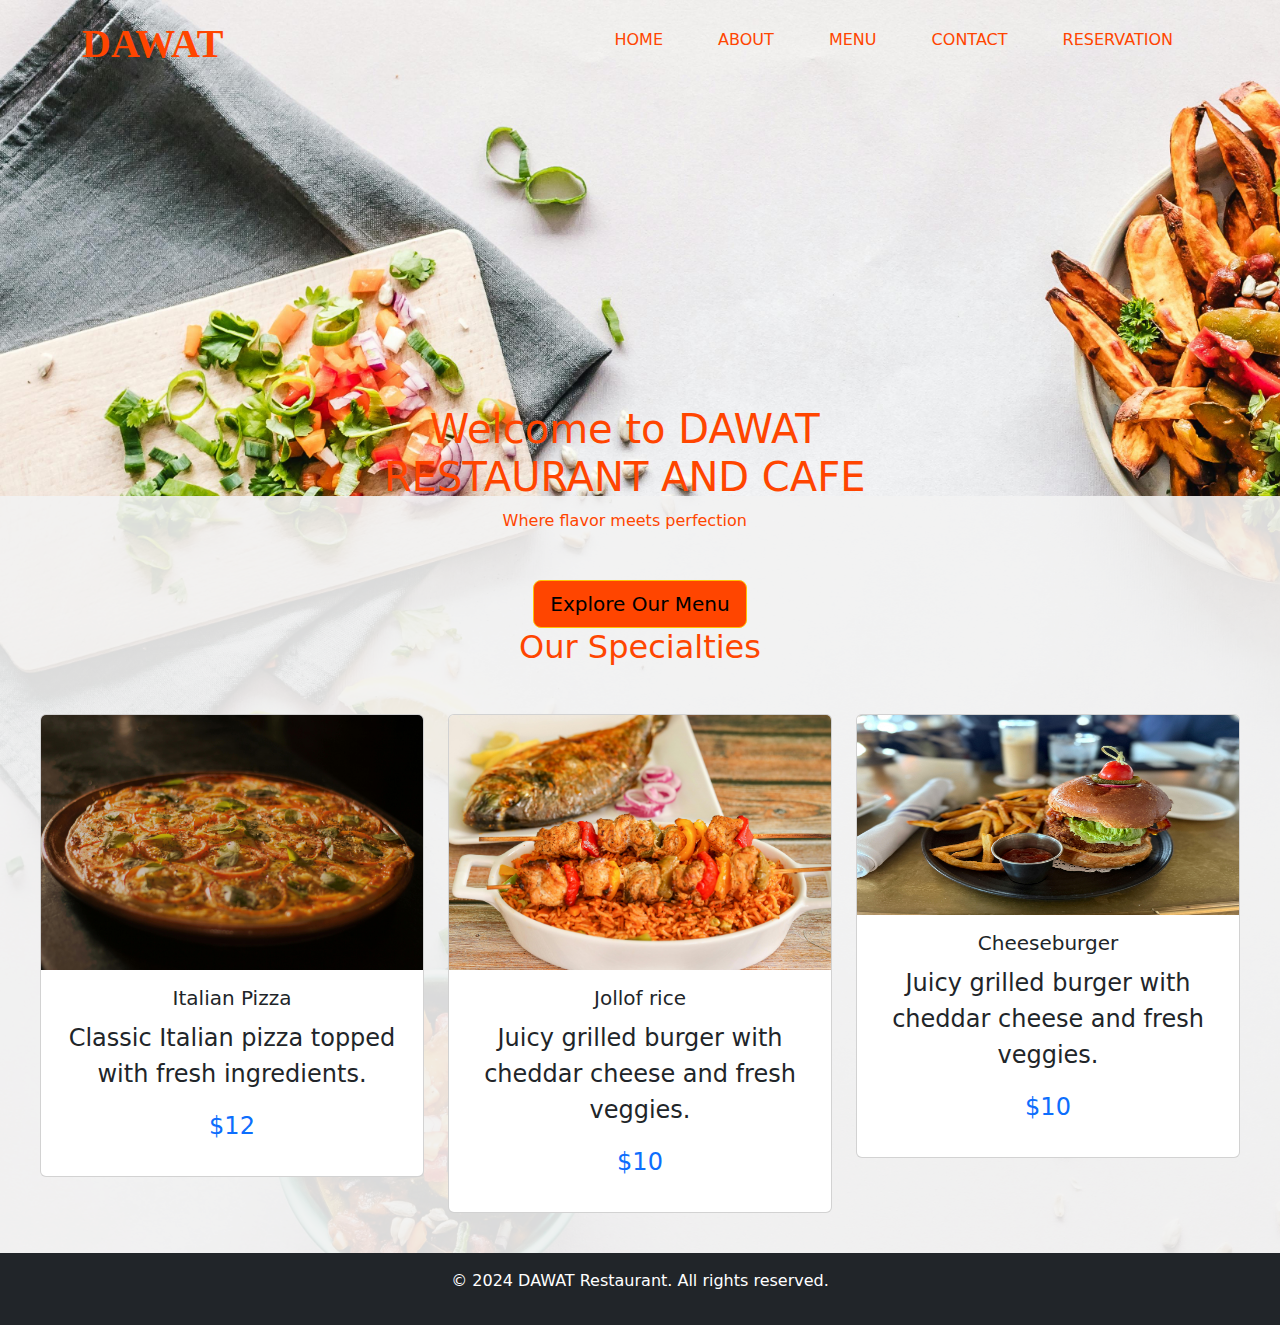
<file: index.html>
<!DOCTYPE html>
<html lang="en">
<head>
    <meta charset="UTF-8">
    <meta name="viewport" content="width=device-width, initial-scale=1.0">
    <title>Restaurant</title>
    <link rel="stylesheet" href="style.css">
    <link href="https://cdn.jsdelivr.net/npm/bootstrap@5.3.0-alpha1/dist/css/bootstrap.min.css" rel="stylesheet">
</head>
<body>
    
    <div class="container">
        <h1>DAWAT</h1>
        <div class="navbar">
            <nav> 
                <ul>
                    <li><a href="index.html">HOME</a></li>
                    <li><a href="about.html">ABOUT</a></li>
                    <li><a href="#menu">MENU</a></li>
                    <li><a href="contact.html">CONTACT</a></li>
                    <li><a href="reservation.html">RESERVATION</a></li>
                </ul>
            </nav>
        </div>
       </div>
    <div class="content">
        <h1 style="color:orangered">Welcome to DAWAT <br>
            RESTAURANT AND CAFE</h1>
        <p style="color:orangered">Where flavor meets perfection</p>
    
        
    </div>
    <section class="hero">
        <br>
        <a href="#menu" class="btn btn-warning btn-lg" style="background-color:orangered">Explore Our Menu</a>
        <div id="menu" class="menu-section-container">
            <h2 class="text-center mb-5">Our Specialties</h2>
            <div class="row g-4">
                <div class="col-md-4">
                    <div class="card">
                        <img src="images/pizza.jpg" class="card-img-top" alt="Pizza">
                        <div class="card-body">
                            <h5 class="card-title">Italian Pizza</h5>
                            <p class="card-text">Classic Italian pizza topped with fresh ingredients.</p>
                            <p class="text-primary">$12</p>
                        </div>
                    </div>
                </div>
                <div class="col-md-4">
                    <div class="card">
                        <img src="images/pexels-keesha-s-kitchen-22731136-13915043.jpg" class="card-img-top" alt="Burger"  >
                        <div class="card-body">
                            <h5 class="card-title">Jollof rice</h5>
                            <p class="card-text">Juicy grilled burger with cheddar cheese and fresh veggies.</p>
                            <p class="text-primary">$10</p>
                        </div>
                    </div>
                </div>
                <div class="col-md-4">
                    <div class="card">
                        <img src="images/cheeseburger.jpg" class="card-img-top" alt="Burger" style="height:200px">
                        <div class="card-body">
                            <h5 class="card-title">Cheeseburger</h5>
                            <p class="card-text">Juicy grilled burger with cheddar cheese and fresh veggies.</p>
                            <p class="text-primary">$10</p>
                        </div>
                    </div>
                </div>
    </section>
    <footer class="bg-dark text-white text-center py-3">
        <p>&copy; 2024 DAWAT Restaurant. All rights reserved.</p>
    </footer>

    <!-- Bootstrap JS -->
    <script src="https://cdn.jsdelivr.net/npm/bootstrap@5.3.0-alpha1/dist/js/bootstrap.bundle.min.js"></script>
    

     
    
        


    
   
</body>
</html>
</file>
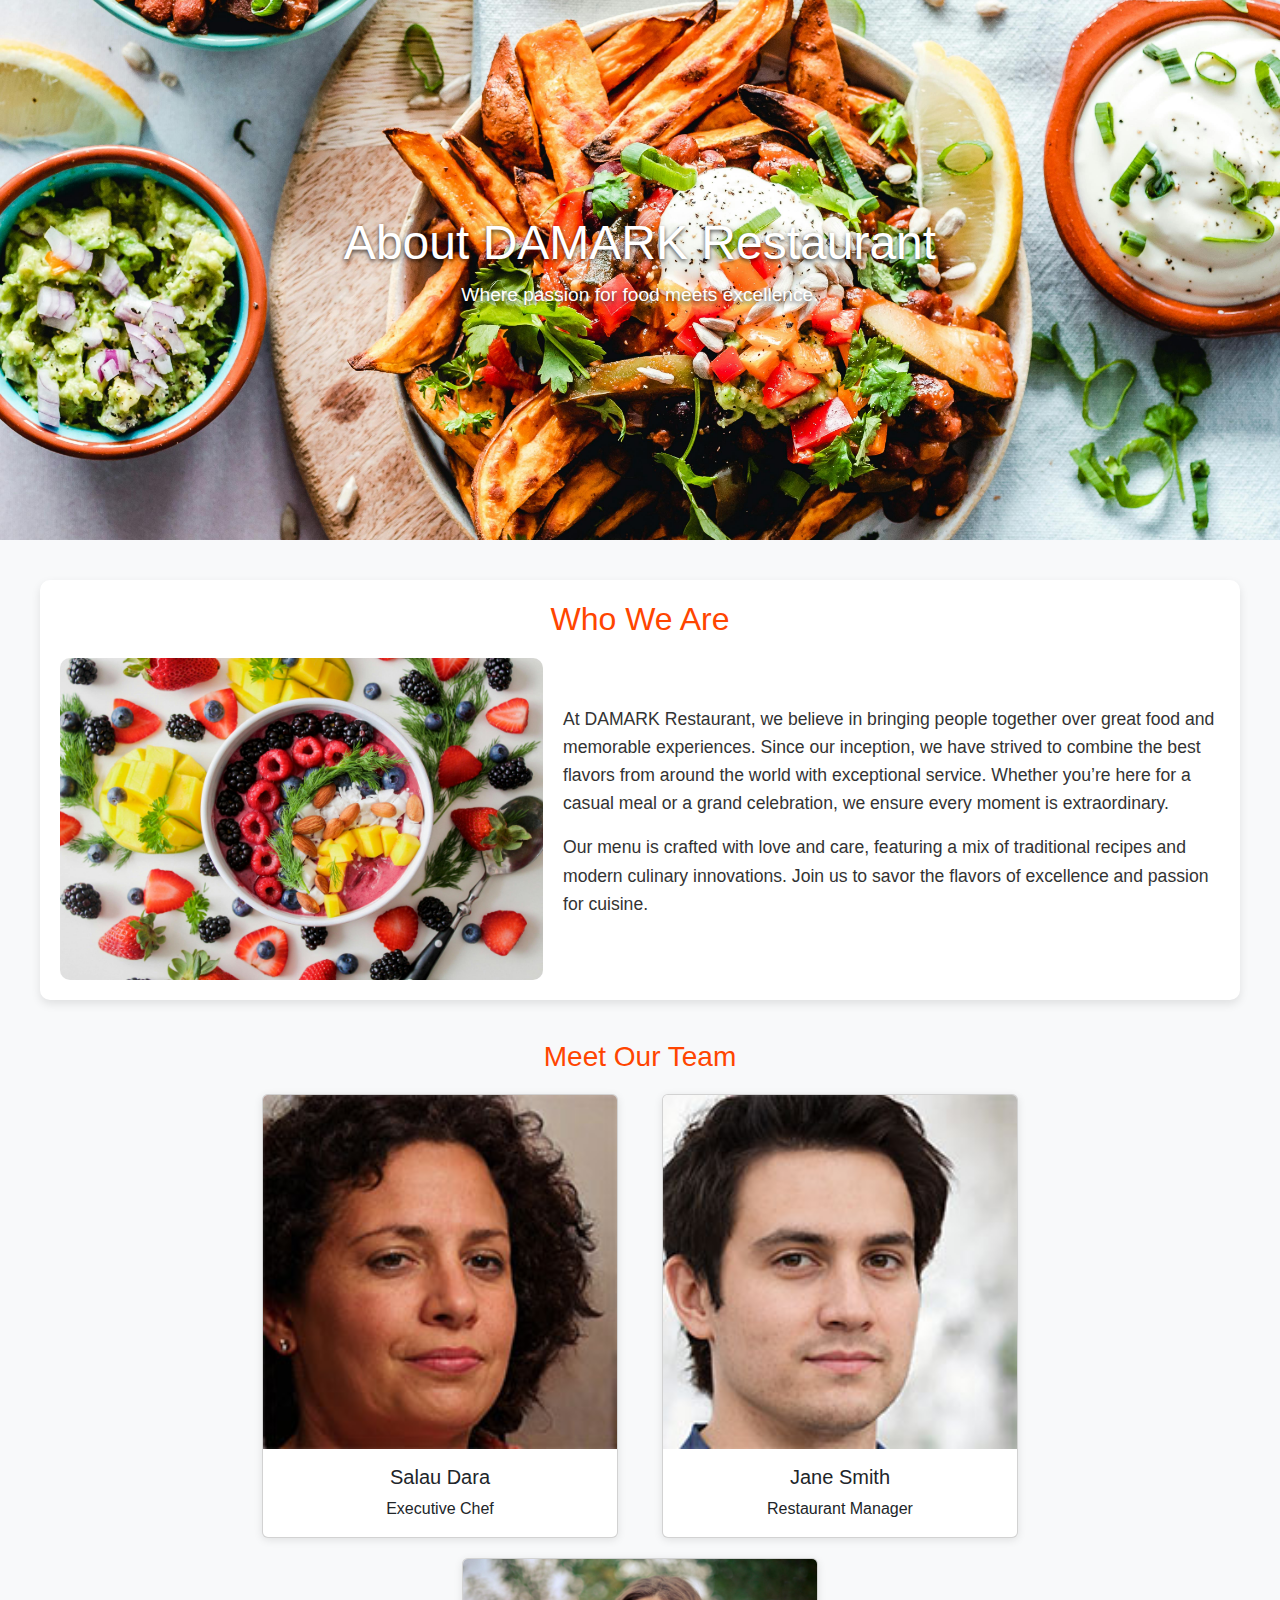
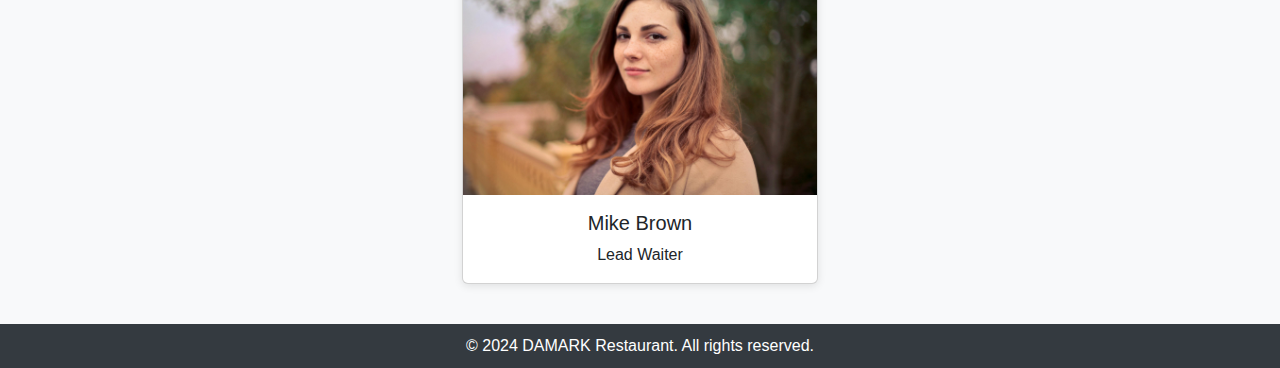
<file: about.html>
<!DOCTYPE html>
<html lang="en">
<head>
    <meta charset="UTF-8">
    <meta name="viewport" content="width=device-width, initial-scale=1.0">
    <title>About Us - DAMARK Restaurant</title>
    <link href="https://cdn.jsdelivr.net/npm/bootstrap@5.3.0-alpha1/dist/css/bootstrap.min.css" rel="stylesheet">
    <style>
        /* General Styles */
        body {
            margin: 0;
            font-family: 'Arial', sans-serif;
            background: #f8f9fa;
            color: #333;
        }

        /* This is the Hero Section */
        .hero {
            background: url("images/pexels-ella-olsson-572949-1640772.jpg") no-repeat center center/cover;
            height: 60vh;
            display: flex;
            align-items: center;
            justify-content: center;
            color: white;
            text-shadow: 0 2px 4px rgba(0, 0, 0, 0.7);
        }

        .hero h1 {
            font-size: 3rem;
            margin: 0;
        }

        .hero p {
            font-size: 1.2rem;
            margin-top: 10px;
        }

        /* About Section */
        .about-container {
            max-width: 1200px;
            margin: 40px auto;
            padding: 20px;
            background: white;
            border-radius: 10px;
            box-shadow: 0 4px 10px rgba(0, 0, 0, 0.1);
        }

        .about-container h2 {
            text-align: center; /* to make to text centered*/
            color: orangered;/*to change the colour of the text*/
            margin-bottom: 20px;
        }

        .about-content {
            display: flex;
            flex-wrap: wrap;
            gap: 20px;
            align-items: center;
        }

        .about-image {
            flex: 1 1 40%;
        }

        .about-image img {
            width: 100%;
            border-radius: 10px;
        }

        .about-text {
            flex: 1 1 55%;
        }

        .about-text p {
            font-size: 1.1rem;
            line-height: 1.6;
        }

        /* Team Section */
        .team {
            margin: 40px 0;
            text-align: center;
        }

        .team h3 {
            color: orangered;
            margin-bottom: 20px;
        }

        .team .row {
            gap: 20px;
            justify-content: center;
        }

        .team .card {
            box-shadow: 0 2px 8px rgba(0, 0, 0, 0.1);
            transition: transform 0.3s ease;
        }

        .team .card:hover {
            transform: translateY(-10px);
        }

        footer {
            background-color: #343a40;
            color: white;
            text-align: center;
            padding: 10px;
            margin-top: 40px;
        }
    </style>
</head>
<body>

    <!-- Hero Section -->
    <div class="hero">
        <div class="text-center">
            <h1>About DAMARK Restaurant</h1>
            <p>Where passion for food meets excellence.</p>
        </div>
    </div>

    <!-- About Section -->
    <div class="about-container">
        <h2>Who We Are</h2>
        <div class="about-content">
            <div class="about-image">
                <img src="images/pexels-janetrangdoan-1099680.jpg" alt="Restaurant">
            </div>
            <div class="about-text">
                <p>At DAMARK Restaurant, we believe in bringing people together over great food and memorable experiences. Since our inception, we have strived to combine the best flavors from around the world with exceptional service. Whether you’re here for a casual meal or a grand celebration, we ensure every moment is extraordinary.</p>
                <p>Our menu is crafted with love and care, featuring a mix of traditional recipes and modern culinary innovations. Join us to savor the flavors of excellence and passion for cuisine.</p>
            </div>
        </div>
    </div>

    <!-- Team Section -->
    <div class="team">
        <h3>Meet Our Team</h3>
        <div class="container">
            <div class="row">
                <!-- Team Member 1 -->
                <div class="col-md-4">
                    <div class="card">
                        <img src="images/Jenny_Lind.jpg" class="card-img-top" alt="Chef" >
                        <div class="card-body">
                            <h5 class="card-title">Salau Dara</h5>
                            <p class="card-text">Executive Chef</p>
                        </div>
                    </div>
                </div>
                <!-- Team Member 2 -->
                <div class="col-md-4">
                    <div class="card">
                        <img src="images/James_Sherman.jpg" class="card-img-top" alt="Manager">
                        <div class="card-body">
                            <h5 class="card-title">Jane Smith</h5>
                            <p class="card-text">Restaurant Manager</p>
                        </div>
                    </div>
                </div>
                <!-- Team Member 3 -->
                <div class="col-md-4">
                    <div class="card">
                        <img src="images/pexels-olly-733872.jpg" class="card-img-top" alt="Waiter">
                        <div class="card-body">
                            <h5 class="card-title">Mike Brown</h5>
                            <p class="card-text">Lead Waiter</p>
                        </div>
                    </div>
                </div>
            </div>
        </div>
    </div>

    <!-- Footer -->
    <footer>
        &copy; 2024 DAMARK Restaurant. All rights reserved.
    </footer>

    <!-- Bootstrap JS -->
    <script src="https://cdn.jsdelivr.net/npm/bootstrap@5.3.0-alpha1/dist/js/bootstrap.bundle.min.js"></script>
</body>
</html>
</file>
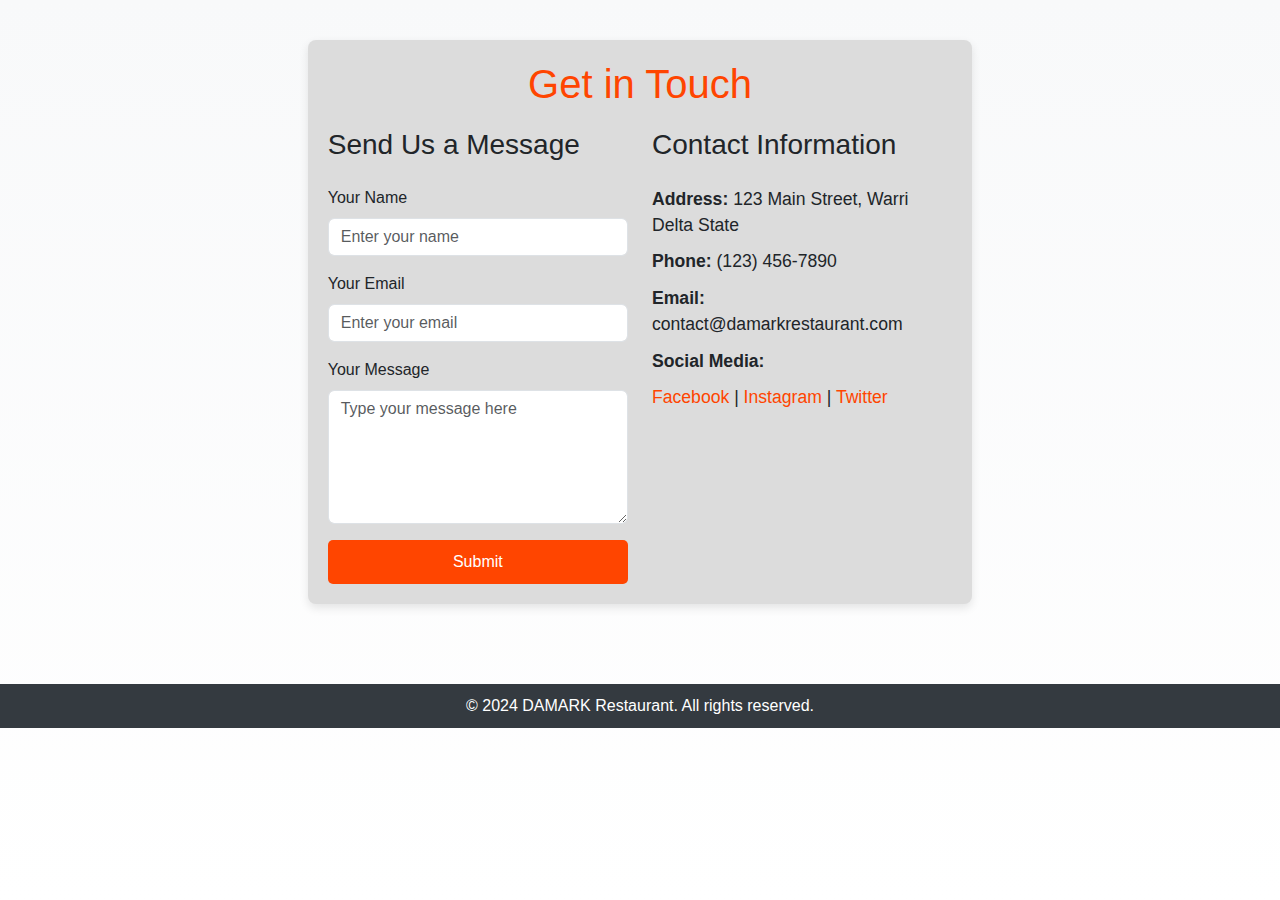
<file: contact.html>
<!DOCTYPE html>
<html lang="en">
<head>
    <meta charset="UTF-8">
    <meta name="viewport" content="width=device-width, initial-scale=1.0">
    <title>Contact Us - DAMARK Restaurant</title>
    <link rel="stylesheet" href="style.css">
    <link href="https://cdn.jsdelivr.net/npm/bootstrap@5.3.0-alpha1/dist/css/bootstrap.min.css" rel="stylesheet">
    <style>
     
        /* Inline styles for quick reference */
        body {
            font-family: 'Arial', sans-serif;
            background: linear-gradient(to bottom, #f8f9fa, #ffffff);
        }
        .contact-container {
            max-width: 900px;
            margin: 40px auto;
            padding: 20px;
            background-color:gainsboro;
            border-radius: 8px;
            box-shadow: 0px 4px 10px rgba(0, 0, 0, 0.1);
        }
        .contact-title {
            font-size: 2.5rem;
            color: orangered;
            text-align: center;
            margin-bottom: 20px;
        }
        .btn-submit {
            background-color: orangered;
            border: none;
            color: white;
            padding: 10px;
            border-radius: 5px;
            font-size: 1rem;
            width: 100%;
            transition: all 0.3s ease;
        }
        .btn-submit:hover {
            background-color: #d63301;
            transform: translateY(-2px);
        }
        .contact-info ul {
            list-style: none;
            padding: 0;
            font-size: 1.1rem;
        }
        .contact-info li {
            margin-bottom: 10px;
        }
        .contact-info a {
            text-decoration: none;
            color: orangered;
        }
        .contact-info a:hover {
            text-decoration: underline;
        }
      
        footer {
            background-color: #343a40;
            color: white;
            text-align: center;
            padding: 10px;
            margin-top: 40px;
        }
    </style>
</head>
<body>

    <div class="contact-container">
        <!-- Title -->
        <h2 class="contact-title">Get in Touch</h2>

        <div class="row">
            <!-- Contact Form -->
            <div class="col-md-6">
                <h3 class="mb-4">Send Us a Message</h3>
                <form>
                    <div class="mb-3">
                        <label for="name" class="form-label">Your Name</label>
                        <input type="text" class="form-control" id="name" placeholder="Enter your name" required>
                    </div>
                    <div class="mb-3">
                        <label for="email" class="form-label">Your Email</label>
                        <input type="email" class="form-control" id="email" placeholder="Enter your email" required>
                    </div>
                    <div class="mb-3">
                        <label for="message" class="form-label">Your Message</label>
                        <textarea class="form-control" id="message" rows="5" placeholder="Type your message here" required></textarea>
                    </div>
                    <button type="submit" class="btn-submit">Submit</button>
                </form>
            </div>

            <!-- Contact Info -->
            <div class="col-md-6">
                <h3 class="mb-4">Contact Information</h3>
                <div class="contact-info">
                    <ul>
                        <li><strong>Address:</strong> 123 Main Street, Warri Delta State</li>
                        <li><strong>Phone:</strong> (123) 456-7890</li>
                        <li><strong>Email:</strong> contact@damarkrestaurant.com</li>
                        <li><strong>Social Media:</strong></li>
                        <li>
                            <a href="#">Facebook</a> | 
                            <a href="#">Instagram</a> | 
                            <a href="#">Twitter</a>
                        </li>
                    </ul>
                </div>
            </div>
        </div>
    </div>

    <!-- Footer -->
    <footer>
        &copy; 2024 DAMARK Restaurant. All rights reserved.
    </footer>

    <!-- Bootstrap JS -->
    <script src="https://cdn.jsdelivr.net/npm/bootstrap@5.3.0-alpha1/dist/js/bootstrap.bundle.min.js"></script>
</body>
</html>
</file>
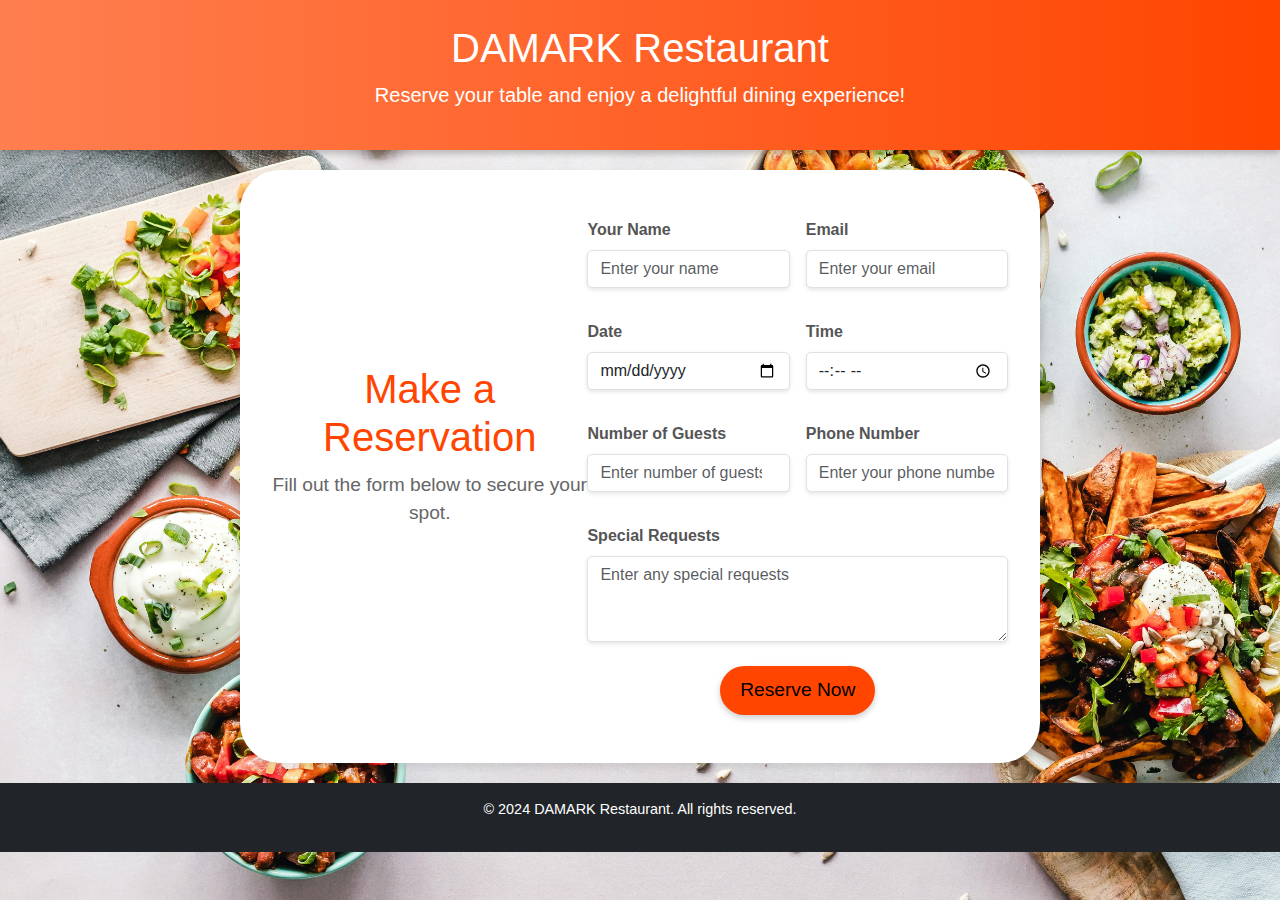
<file: reservation.html>
<!DOCTYPE html>
<html lang="en">
<head>
    <meta charset="UTF-8">
    <meta name="viewport" content="width=device-width, initial-scale=1.0">
    <title>Restaurant Reservation</title>
    <link rel="stylesheet" href="style.css">
    <link href="https://cdn.jsdelivr.net/npm/bootstrap@5.3.0-alpha1/dist/css/bootstrap.min.css" rel="stylesheet">
    <style>
        /* General Styling */
body {
    font-family: Arial, sans-serif;
    background-color: #f8f9fa;
    color: #333;
}

/* Header */
header {
    background: linear-gradient(to right, #ff7f50, #ff4500);
    color: white;
    padding: 40px 0;
    box-shadow: 0 4px 6px rgba(0, 0, 0, 0.2);
}

/* Reservation Section */
.reservation-section {
    background-color:white;
    padding: 50px 20px;
    border-radius: 40px;
    box-shadow: 0 4px 8px rgba(0, 0, 0, 0.1);
    margin: 20px auto;
    max-width: 800px;
}

.section-title {
    font-size: 2.5rem;
    margin-bottom: 10px;
    color: orangered;
}

.section-description {
    font-size: 1.2rem;
    color: #666;
}

.reservation-form .form-label {
    font-weight: bold;
    color: #555;
}

.reservation-form .form-control {
    border-radius: 5px;
    box-shadow: 0 2px 4px rgba(0, 0, 0, 0.1);
}

.reservation-form button {
    font-size: 1.2rem;
    padding: 10px 20px;
    border-radius: 30px;
    border: none;
    box-shadow: 0 3px 6px rgba(0, 0, 0, 0.2);
}

/* Footer */
footer {
    background-color: #343a40;
    color: white;
    font-size: 0.9rem;
    padding: 15px 0;
}

    </style>
</head>

<body>
    <!-- Header -->
    <header class="bg-dark text-white text-center py-4">
        <h1>DAMARK Restaurant</h1>
        <p class="lead">Reserve your table and enjoy a delightful dining experience!</p>
    </header>

    <!-- Reservation Section -->
    <section id="reservation" class="reservation-section py-5">
        <div class="container">
            <div class="text-center mb-4">
                <h2 class="section-title" style="color:orangered;">Make a Reservation</h2>
                <p class="section-description">Fill out the form below to secure your spot.</p>
            </div>
            <form class="reservation-form">
                <div class="row g-3">
                    <!-- Name -->
                    <div class="col-md-6">
                        <label for="name" class="form-label">Your Name</label>
                        <input type="text" class="form-control" id="name" placeholder="Enter your name" required>
                    </div>
                    <!-- Email -->
                    <div class="col-md-6">
                        <label for="email" class="form-label">Email</label>
                        <input type="email" class="form-control" id="email" placeholder="Enter your email" required>
                    </div>
                </div>
                <div class="row g-3 mt-3">
                    <!-- Date -->
                    <div class="col-md-6">
                        <label for="date" class="form-label">Date</label>
                        <input type="date" class="form-control" id="date" required>
                    </div>
                    <!-- Time -->
                    <div class="col-md-6">
                        <label for="time" class="form-label">Time</label>
                        <input type="time" class="form-control" id="time" required>
                    </div>
                </div>
                <div class="row g-3 mt-3">
                    <!-- Number of Guests -->
                    <div class="col-md-6">
                        <label for="guests" class="form-label">Number of Guests</label>
                        <input type="number" class="form-control" id="guests" placeholder="Enter number of guests" min="1" required>
                    </div>
                    <!-- Phone -->
                    <div class="col-md-6">
                        <label for="phone" class="form-label">Phone Number</label>
                        <input type="tel" class="form-control" id="phone" placeholder="Enter your phone number" required>
                    </div>
                </div>
                <div class="row g-3 mt-3">
                    <!-- Special Requests -->
                    <div class="col-12">
                        <label for="requests" class="form-label">Special Requests</label>
                        <textarea class="form-control" id="requests" rows="3" placeholder="Enter any special requests"></textarea>
                    </div>
                </div>
                <div class="text-center mt-4">
                    <button type="submit" class="btn btn-warning btn-lg" style="background-color:orangered;">Reserve Now</button>
                </div>
            </form>
        </div>
    </section>

    <!-- Footer -->
    <footer class="bg-dark text-white text-center py-3">
        <p>&copy; 2024 DAMARK Restaurant. All rights reserved.</p>
    </footer>

    <!-- Bootstrap JS -->
    <script src="https://cdn.jsdelivr.net/npm/bootstrap@5.3.0-alpha1/dist/js/bootstrap.bundle.min.js"></script>
</body>
</html>
</file>
<file: style.css>
*{
    margin:0;
    padding:0;
}

body{
    min-height: 100vh;
    background-image: url('./images/pexels-ella-olsson-572949-1640773.jpg');
    background-size: cover;
    background-repeat:no-repeat;
    background-position: center center fixed;
    font-family: 'Times New Roman', Times, serif;
    display:flex;
    flex-direction: column;
    
}


.container{
    
    display:flex;
    align-items:center;
    justify-content: space-between;
}



.container h1{
    color: orangered;
    font-family: 'Times New Roman', Times, serif;
    font-weight: bold;
}

.navbar ul li{
    display:inline-block;
    padding: 20px;
}

.navbar ul li a{
    text-decoration: none;
    color:orangered;
    padding: 5px;
    transition: 3.5s;
}

.content{
    position:absolute;
    top:45%;
    left:30%;
    text-align: center;
}

.content h2{
    color:orangered;
    font-weight: bold;
    font-size: 24px;
    margin-left: 30px;
    padding-left: 30px;
}


    
.hero{
    padding: 40px;
    background-color: rgba(242, 242, 242, 0.9);
    text-align: center;
    color: orangered;
    width: 100%; 
    box-sizing: border-box; 
    margin-top: 400px; 
}
.hero h1 {
    font-size: 2.5em;
    font-weight: bold;
}

.hero p {
    font-size: 1.5em;
    margin-top: 10px;
}

.hero .btn {
    margin-top: 20px;
}
</file>
